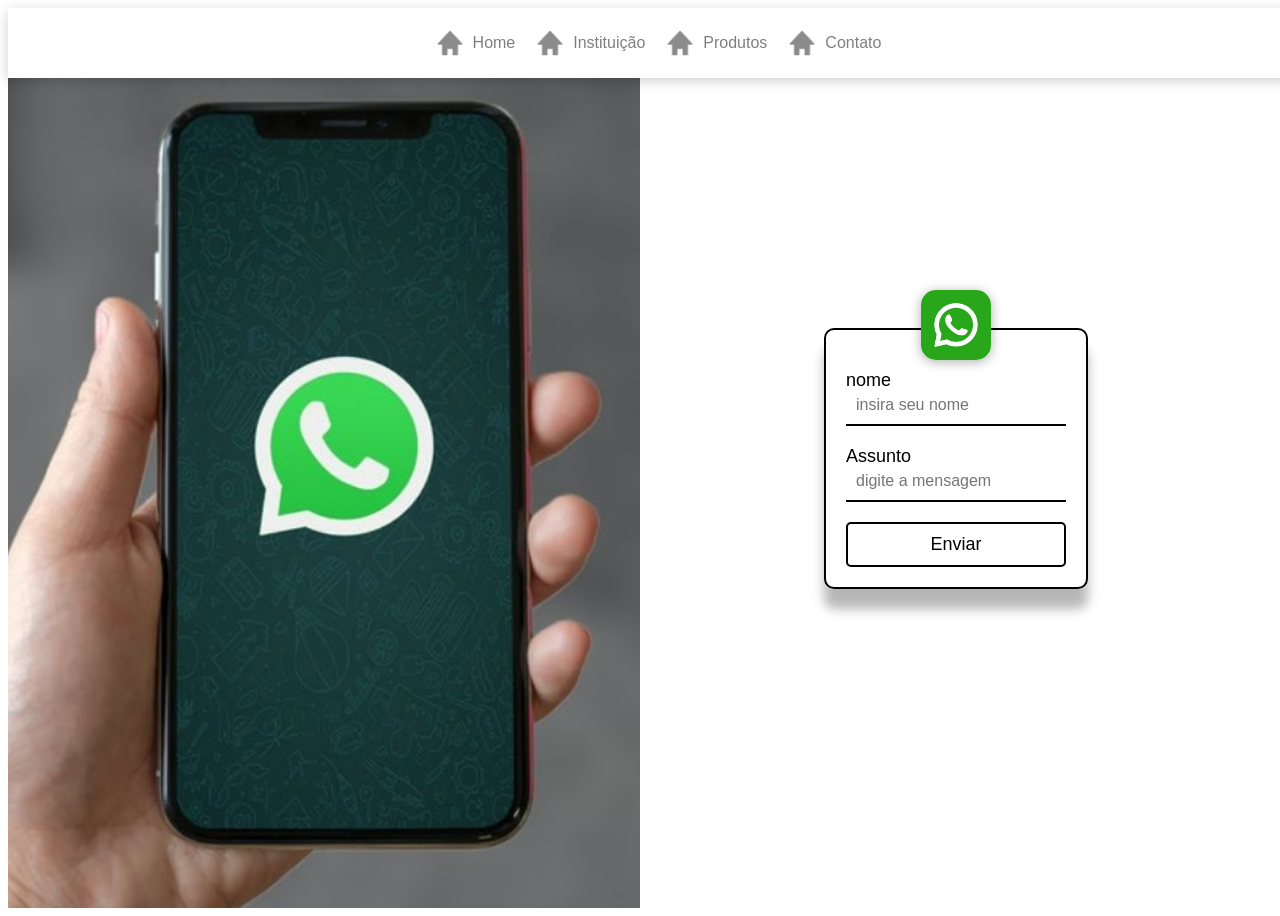
<file: Contact/index.html>
<!DOCTYPE html>
<html lang="en">
<head>
    <meta charset="UTF-8">
    <meta name="viewport" content="width=device-width, initial-scale=1.0">
    <title>Document</title>
    <link rel="stylesheet" href="style.css">

</head>
<body>
    <nav>
        <a class="nav-item" href="../Home">
            <img class="icone-nav" src="../assets/icons/botao-home.png" alt="Home">
            <p>Home</p>
        </a>
         <a class="nav-item" href="../Institution">
            <img class="icone-nav" src="../assets/icons/botao-home.png" alt="Home">
            <p>Instituição</p>
        </a>
         <a class="nav-item" href="../Products">
            <img class="icone-nav" src="../assets/icons/botao-home.png" alt="Home">
            <p>
                Produtos
            </p>
        </a>
         <a class="nav-item" href="../Contact">
            <img class="icone-nav" src="../assets/icons/botao-home.png" alt="Home">
            <p>Contato</p>
        </a>
    </nav>

    <div id="wrap-open" class="wrap-open" onclick="abrir()">
        <img src="../assets/icons/menu.png" alt="menu">
    </div>

    <div id="menu-mobile">
        <img onclick="fechar()" src="../assets/icons/fechar.png" alt="fechar">
        <a href="../Home">Home</a>
        <a href="../Institution">Instituição</a>
        <a href="../Products">Produtos</a>
        <a href="../Contact">Contato</a>     
    </div>

        <section>
            <div class="img-div"></div>
            <div class="form-div">            
                <div class="formulario">
                    <img src="../assets/icons/whatsapp.png" alt="">

                    <div class="wrap-input">
                        <label for="nome">nome</label>
                        <input type="text" id="nome" placeholder="insira seu nome">
                    </div>

                    <div class="wrap-input">
                        <label for="assunto">Assunto</label>
                        <input type="text" id="assunto" placeholder="digite a mensagem">
                    </div>

                    <button onclick="enviar()">Enviar</button>
                </div>
            </div>
        </section>
  
    
    <script src="script.js"></script>
    

</body>
</html>
</file>
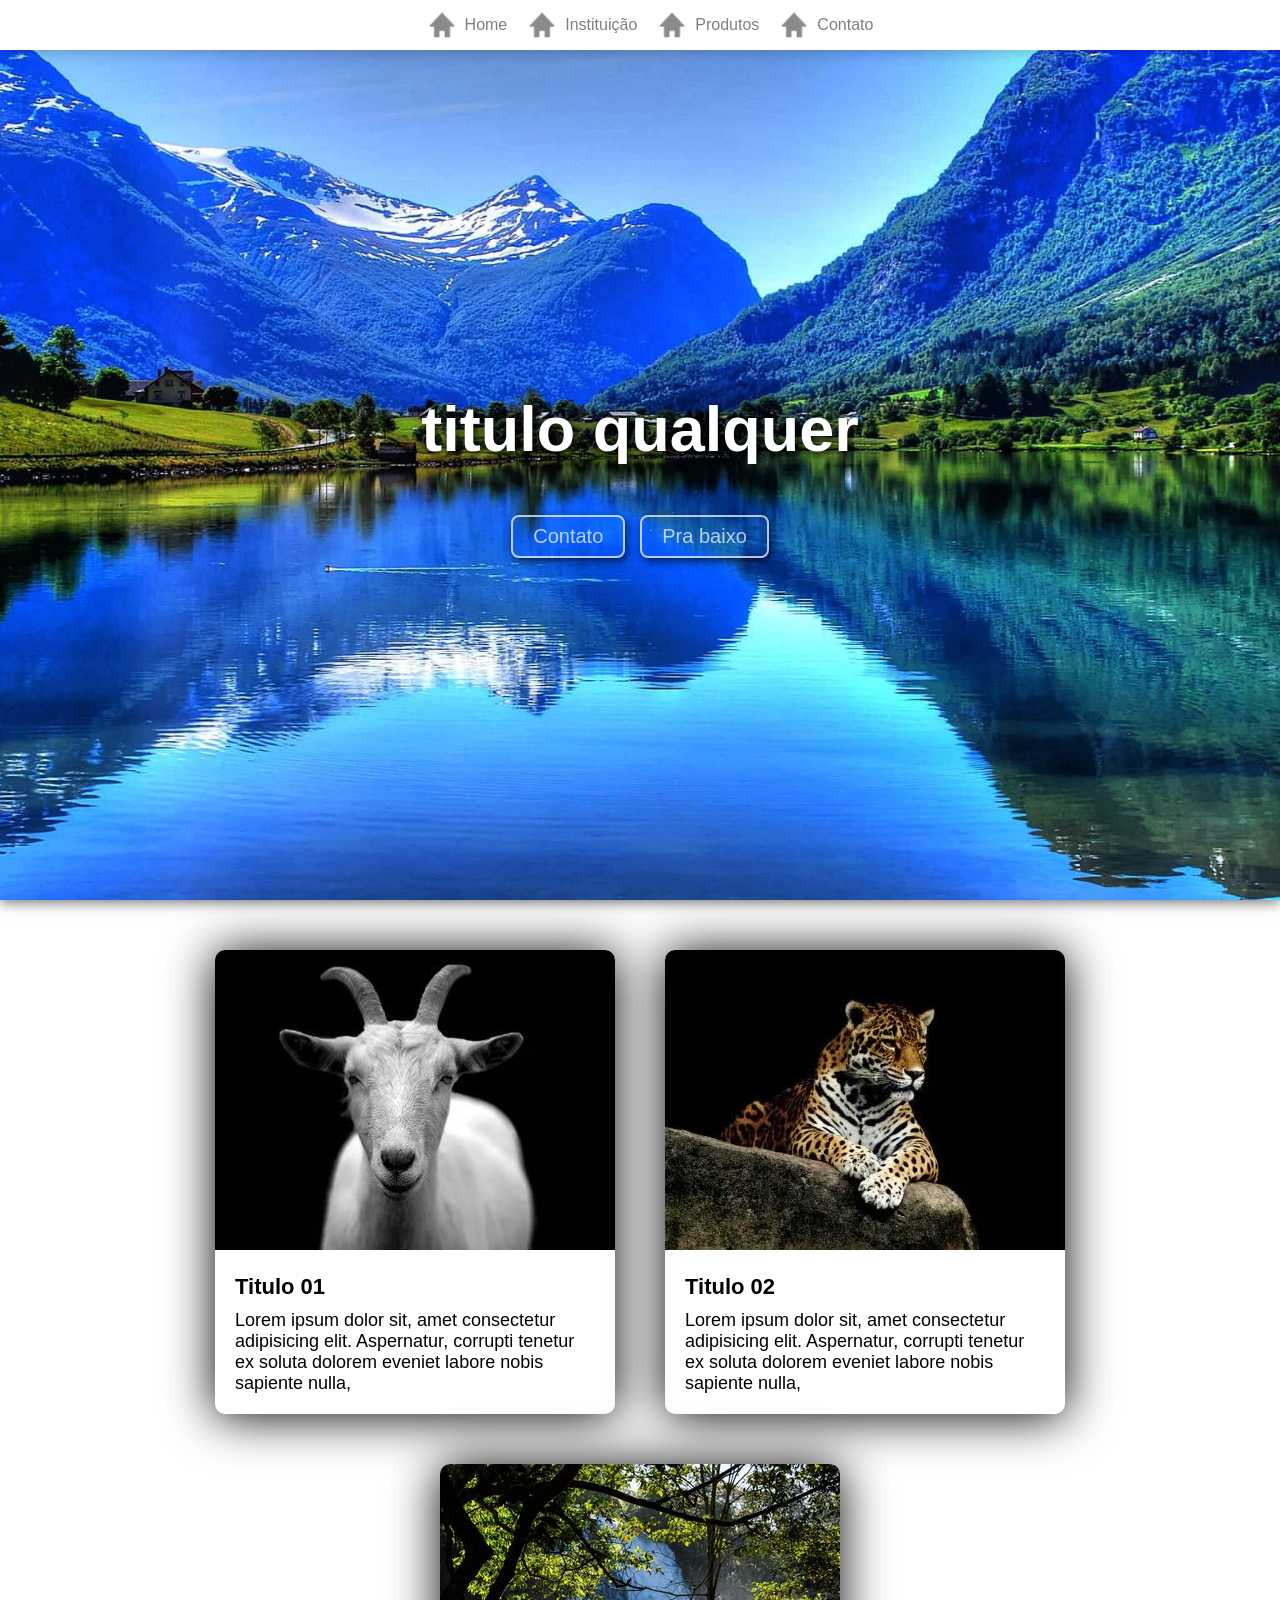
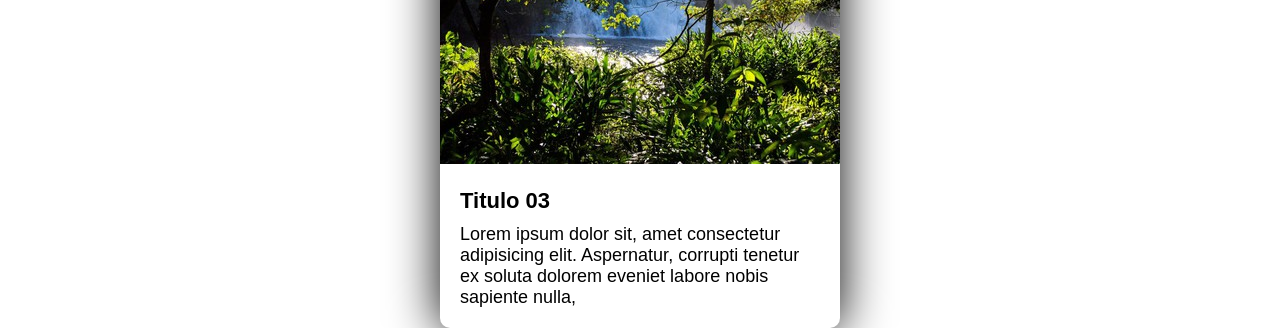
<file: Home/index.html>
<!DOCTYPE html>
<html lang="en">
<head>
    <meta charset="UTF-8">
    <meta name="viewport" content="width=device-width, initial-scale=1.0">
    <title>Site institucional</title>
    <link rel="stylesheet" href="style.css">
</head>
<body>
    <nav>
        <a class="nav-item" href="../Home">
            <img class="icone-nav" src="../assets/icons/botao-home.png" alt="Home">
            <p>Home</p>
        </a>
         <a class="nav-item" href="../Institution">
            <img class="icone-nav" src="../assets/icons/botao-home.png" alt="Home">
            <p>Instituição</p>
        </a>
         <a class="nav-item" href="../Products">
            <img class="icone-nav" src="../assets/icons/botao-home.png" alt="Home">
            <p>
                Produtos
            </p>
        </a>
         <a class="nav-item" href="../Contact">
            <img class="icone-nav" src="../assets/icons/botao-home.png" alt="Home">
            <p>Contato</p>
        </a>
    </nav>

    <div id="wrap-open" class="wrap-open" onclick="abrir()">
        <img src="../assets/icons/menu.png" alt="menu">
    </div>

    <div id="menu-mobile">
        <img onclick="fechar()" src="../assets/icons/fechar.png" alt="fechar">
        <a href="../Home">Home</a>
        <a href="../Institution">Instituição</a>
        <a href="../Products">Produtos</a>
        <a href="../Contact">Contato</a>   
    </div>

    <section class="s1">
        <div class="wrap-divs">
            <div class="title-div">
                <h1>titulo qualquer</h1>
            </div>
            <div class="wrap-btns">
                <button onclick="irParaContato()">Contato</button>
                <button onclick="praBaixo()">Pra baixo</button>
            </div>
        </div>

    </section>

    <section class="s2" id="s2">

        <div class="card">
            <div class="wrap-img">
                <img src="../assets/images/card01.jpg" alt="">
            </div>
            <div class="wrap-texts">
                <h2>Titulo 01</h2>
                <p>Lorem ipsum dolor sit, amet consectetur adipisicing elit. Aspernatur, corrupti tenetur ex soluta dolorem eveniet labore nobis sapiente nulla,</p>
            </div>
        </div>
        <div class="card">
            <div class="wrap-img">
                <img src="../assets/images/card02.jpg" alt="">
            </div>
            <div class="wrap-texts">
                <h2>Titulo 02</h2>
                <p>Lorem ipsum dolor sit, amet consectetur adipisicing elit. Aspernatur, corrupti tenetur ex soluta dolorem eveniet labore nobis sapiente nulla,</p>
            </div>
        </div>

        <div class="card">
            <div class="wrap-img">
                <img src="../assets/images/card03.jpg" alt="">
            </div>
            <div class="wrap-texts">
                <h2>Titulo 03</h2>
                <p>Lorem ipsum dolor sit, amet consectetur adipisicing elit. Aspernatur, corrupti tenetur ex soluta dolorem eveniet labore nobis sapiente nulla,</p>
            </div>
        </div>

    </section>

    <script src="script.js"></script>
</body>
</html>
</file>
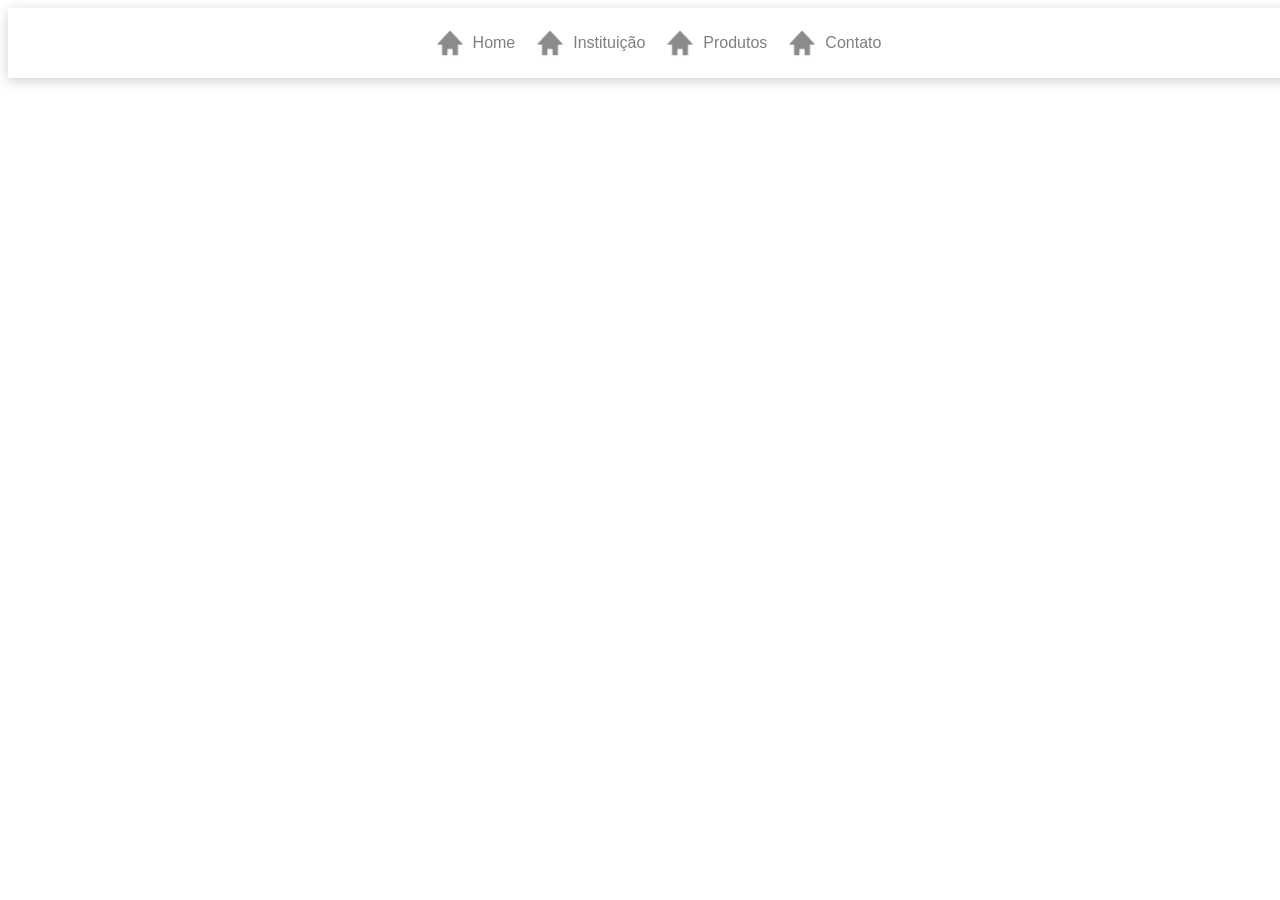
<file: Institution/index.html>
<!DOCTYPE html>
<html lang="en">
<head>
    <meta charset="UTF-8">
    <meta name="viewport" content="width=device-width, initial-scale=1.0">
    <title>Document</title>
    <link rel="stylesheet" href="style.css">

</head>
<body>
    <nav>
        <a class="nav-item" href="../Home">
            <img class="icone-nav" src="../assets/icons/botao-home.png" alt="Home">
            <p>Home</p>
        </a>
         <a class="nav-item" href="../Institution">
            <img class="icone-nav" src="../assets/icons/botao-home.png" alt="Home">
            <p>Instituição</p>
        </a>
         <a class="nav-item" href="../Products">
            <img class="icone-nav" src="../assets/icons/botao-home.png" alt="Home">
            <p>
                Produtos
            </p>
        </a>
         <a class="nav-item" href="../Contact">
            <img class="icone-nav" src="../assets/icons/botao-home.png" alt="Home">
            <p>Contato</p>
        </a>
    </nav>

    <div id="wrap-open" class="wrap-open" onclick="abrir()">
        <img src="../assets/icons/menu.png" alt="menu">
    </div>

    <div id="menu-mobile">
        <img onclick="fechar()" src="../assets/icons/fechar.png" alt="fechar">
        <a href="../Home">Home</a>
        <a href="../Institution">Instituição</a>
        <a href="../Products">Produtos</a>
        <a href="../Contact">Contato</a>     
    </div>

    <script src="script.js"></script>

</body>
</html>
</file>
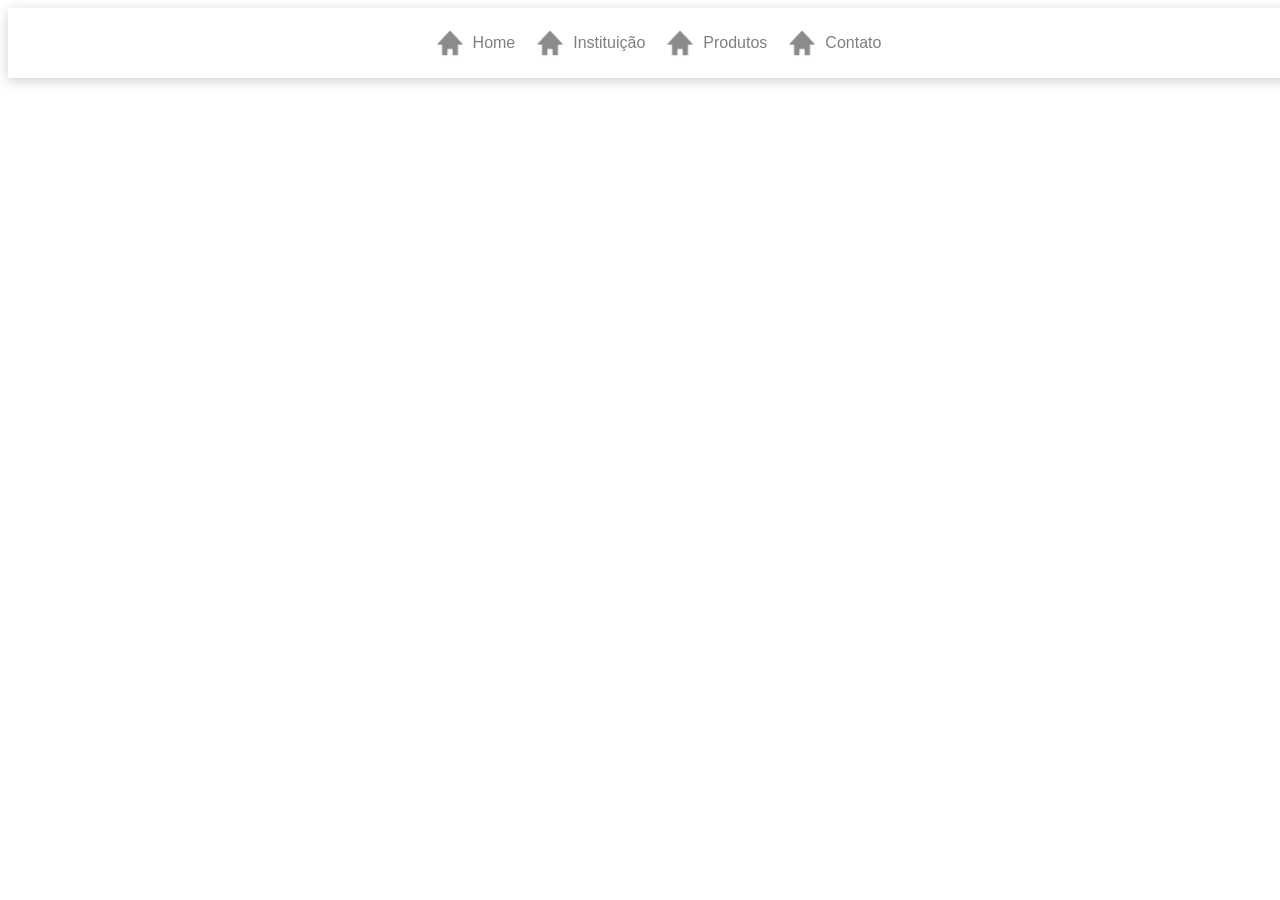
<file: Products/index.html>
<!DOCTYPE html>
<html lang="en">
<head>
    <meta charset="UTF-8">
    <meta name="viewport" content="width=device-width, initial-scale=1.0">
    <title>Document</title>
    <link rel="stylesheet" href="style.css">

</head>
<body>
    <nav>
        <a class="nav-item" href="../Home">
            <img class="icone-nav" src="../assets/icons/botao-home.png" alt="Home">
            <p>Home</p>
        </a>
         <a class="nav-item" href="../Institution">
            <img class="icone-nav" src="../assets/icons/botao-home.png" alt="Home">
            <p>Instituição</p>
        </a>
         <a class="nav-item" href="../Products">
            <img class="icone-nav" src="../assets/icons/botao-home.png" alt="Home">
            <p>
                Produtos
            </p>
        </a>
         <a class="nav-item" href="../Contact">
            <img class="icone-nav" src="../assets/icons/botao-home.png" alt="Home">
            <p>Contato</p>
        </a>
    </nav>

    <div id="wrap-open" class="wrap-open" onclick="abrir()">
        <img src="../assets/icons/menu.png" alt="menu">
    </div>

    <div id="menu-mobile">
        <img onclick="fechar()" src="../assets/icons/fechar.png" alt="fechar">
        <a href="../Home">Home</a>
        <a href="../Institution">Instituição</a>
        <a href="../Products">Produtos</a>
        <a href="../Contact">Contato</a>    
    </div>
    
    <script src="script.js"></script>

</body>
</html>
</file>
<file: Contact/style.css>
nav {
    display: flex;
    justify-content: center;
    gap: 20px;
    box-shadow: 0px 3px 12px #00000030;
    padding: 10px;
    position: fixed;
    width: 100%;
    background-color: #ffffff;
}

.nav-item {
    display: flex;
    align-items: center;
    justify-content: center;
    text-decoration: none;
    color: black;
    gap: 8px;
    opacity: 0.5;
    transition: all 200ms ease-in-out;
}

.nav-item:hover {
    opacity: 1;
}

.icone-nav {
    width: 30px;
    height: auto;
}

.nav-item p {
    font-size: 16px;
    font-family: Arial, Helvetica, sans-serif;
}

.wrap-open, .wrap-open img  {
    display: none;
}
#menu-mobile, #menu-mobile img{
    display: none;
}

section{
    height: 100vh;
    display: flex;
    justify-content: center;
    align-items: center;
}
.img-div{
    background-image: url('../assets/images/zap.avif');
    background-position: center;
    background-repeat: no-repeat;
    background-size: cover;
    height: 100vh;
    width: 50vw;
}
.form-div{
    display: flex;
    justify-content: center;
    align-items: center;
    height: 100vh;
    width: 50vw;
}
.formulario{
    border: 2px solid black;
    padding: 20px;
    border-radius: 10px;
    box-shadow: 0px 20px 12px #00000049;
    position: relative;
}
.wrap-input{
    display: flex;
    flex-direction: column;
}
label{
    font-family: Arial, Helvetica, sans-serif;
    font-size: 18px;
    margin-top: 20px;
    margin-bottom: -5px;
}
input{
    font-size: 16px;
    padding: 10px;
    outline: none;
    border: none;
    border-bottom: 2px solid black;
}
button{
    padding: 10px;
    margin-top: 20px;
    width: 100%;
    background: none;
    border: 2px solid black;
    border-radius: 5px;
    transition: all 200ms ease-in-out;
    font-size: 18px;
}

button:hover{
    cursor: pointer;
    color: white;
    background-color: black;
}

.formulario img{
    width: 70px;
    position: absolute;
    left: 50%;
    margin-top: 10px;
    transform: translate(-50%);
    top: -50px;
    border: 2px solid balck;
    border-radius: 15px;
    box-shadow: 0px 2px 12px rgba(0, 0, 0, 0.313);

}
@media (width <= 1000px) {
    nav {
        display: none;
    }
    .img-div{
        display:none ;
    }
    .wrap-open {
        background-color: #ffffff;
        opacity: 0.5;
        width: 50px;
        height: 50px;
        position: absolute;
        right: 10px;
        top: 10px;
        display: flex;
        align-items: center;
        justify-content: center;
        border-radius: 5px;
        transition: all 200ms ease-in-out;
    }
    .wrap-open:hover{
          opacity: 1;
          cursor: pointer;
    }
    .wrap-open img {
        width: 35px;
        display: flex; 
    }
    #menu-mobile{
        display: none;
        align-items: center;
        justify-content: center;
        flex-direction: column;
        gap: 20px;
        font-size: 32px;
        height: 100vh;
        animation: decima 1s ease-in-out;
    }
    #menu-mobile a {
        text-decoration: none;
        font-family: Arial, Helvetica, sans-serif;
        color: black;
        opacity: 0.5;
        transition: all 200ms ease-in-out;
    }
    #menu-mobile a:hover{
        opacity: 1;
        font-weight: bold;
    }
    #menu-mobile img{
        display: block;
        width: 35px;
        position: absolute;
        top: 18px;
        right: 18px;
        opacity: 0.5;
        transition: all 2ms ease-in-out;
    }
    #menu-mobile img:hover{
        cursor: pointer;
        opacity: 1;
    }
}
@keyframes decima{
    0%{
        transform: translateY(-100%);
        opacity: 0;
        height: 0vh;
    }
    50%{
        opacity: 0;

    }
}
</file>
<file: Home/style.css>
* {
    padding: 0;
    margin: 0;
    /* scroll-behavior: smooth; */
}

nav {
    display: flex;
    justify-content: center;
    gap: 20px;
    box-shadow: 0px 3px 12px #00000030;
    padding: 10px;
    position: fixed;
    width: 100%;
    background-color: #ffffff;
    z-index: 999;
}

.nav-item {
    display: flex;
    align-items: center;
    justify-content: center;
    text-decoration: none;
    color: black;
    gap: 8px;
    opacity: 0.5;
    transition: all 200ms ease-in-out;
}

.nav-item:hover {
    opacity: 1;
}

.icone-nav {
    width: 30px;
    height: auto;
}

.nav-item p {
    font-size: 16px;
    font-family: Arial, Helvetica, sans-serif;
}

.s1 {
    background-image: url('../assets/images/bg.jpg');
    background-position: center;
    background-repeat: no-repeat;
    background-size: cover;
    background-attachment: fixed;
    height: 100vh;
    box-shadow: 0px 3px 12px #00000085;
    display: flex;
    align-items: center;
    justify-content: center;
}
.wrap-divs{
    padding: 20px;
}
.title-div{
    color:white;
    font-family: Arial, Helvetica, sans-serif;
    font-size: 42px;
    padding: 50px;
    text-shadow: 2px 3px 10px black;
    
}
.title-div h1{
    color: white;
}
.wrap-btns{
    display: flex;
    justify-content: center;
    gap: 15px;
}
.wrap-btns button{
    padding: 8px 20px 8px;
    border-radius: 8px;
    border: none;
    border: 2px solid;
    background: none;
    color: white;
    font-size: 20px;
    font-family: Arial, Helvetica, sans-serif;
    box-shadow: 2px 3px 10px black;
    opacity: 0.7;
    transition: all 400ms ease-in-out;
}
.wrap-btns button:hover{
    opacity: 1;
    cursor: pointer;
    box-shadow: 2px 3px 10px white;
    border: 2px solid #51daf3;    
    color: #51daf3;
    transform: scale(1.1);


}
.s2 {
    height: 80vh;
    display: flex;
    justify-content: center;
    align-items: center;
    gap: 50px;
    flex-wrap: wrap;
    padding: 50px;
}

.wrap-open, .wrap-open img  {
    display: none;
}
#menu-mobile, #menu-mobile img{
    display: none;
}

.card{
    box-shadow: 0px 2px 50px black;
    border-radius: 10px;
    width: 400px;
    transition: all 200ms ease-in-out;
}
.card:hover{
    transform: translateY(-10px);
    box-shadow: 3px 5px 20px black;
}

.wrap-img{
    overflow: hidden;
    border-top-left-radius: 10px;
    border-top-right-radius: 10px;

}

.wrap-texts{
    padding: 20px;
    font-family: Arial, Helvetica, sans-serif;
}
.wrap-texts h2{
    font-size: 22px;
    margin-bottom: 10px;
    font-weight: bold;
}
.wrap-texts p{
    font-size: 18px;
}

@media (width <= 1000px) {
    nav {
        display: none;
    }
    .wrap-open {
        background-color: #ffffff;
        opacity: 0.5;
        width: 50px;
        height: 50px;
        position: absolute;
        right: 10px;
        top: 10px;
        display: flex;
        align-items: center;
        justify-content: center;
        border-radius: 5px;
        transition: all 200ms ease-in-out;
    }
    .wrap-open:hover{
          opacity: 1;
          cursor: pointer;
    }
    .wrap-open img {
        width: 35px;
        display: flex; 
    }
    #menu-mobile{
        display: none;
        align-items: center;
        justify-content: center;
        flex-direction: column;
        gap: 20px;
        font-size: 32px;
        height: 100vh;
        animation: decima 1s ease-in-out;
    }
    #menu-mobile a {
        text-decoration: none;
        font-family: Arial, Helvetica, sans-serif;
        color: black;
        opacity: 0.5;
        transition: all 200ms ease-in-out;
    }
    #menu-mobile a:hover{
        opacity: 1;
        font-weight: bold;
    }
    #menu-mobile img{
        display: block;
        width: 35px;
        position: absolute;
        top: 18px;
        right: 18px;
        opacity: 0.5;
        transition: all 2ms ease-in-out;
    }
    #menu-mobile img:hover{
        cursor: pointer;
        opacity: 1;
    }
    .title-div{
        font-size: 28px;
        padding: 20px;
    }
}
@keyframes decima{
    0%{
        transform: translateY(-100%);
        opacity: 0;
        height: 0vh;
    }
    50%{
        opacity: 0;

    }
}
</file>
<file: Institution/style.css>
nav {
    display: flex;
    justify-content: center;
    gap: 20px;
    box-shadow: 0px 3px 12px #00000030;
    padding: 10px;
    position: fixed;
    width: 100%;
    background-color: #ffffff;
}

.nav-item {
    display: flex;
    align-items: center;
    justify-content: center;
    text-decoration: none;
    color: black;
    gap: 8px;
    opacity: 0.5;
    transition: all 200ms ease-in-out;
}

.nav-item:hover {
    opacity: 1;
}

.icone-nav {
    width: 30px;
    height: auto;
}

.nav-item p {
    font-size: 16px;
    font-family: Arial, Helvetica, sans-serif;
}



.wrap-open, .wrap-open img  {
    display: none;
}
#menu-mobile, #menu-mobile img{
    display: none;
}

@media (width <= 1000px) {
    nav {
        display: none;
    }
    .wrap-open {
        background-color: #ffffff;
        opacity: 0.5;
        width: 50px;
        height: 50px;
        position: absolute;
        right: 10px;
        top: 10px;
        display: flex;
        align-items: center;
        justify-content: center;
        border-radius: 5px;
        transition: all 200ms ease-in-out;
    }
    .wrap-open:hover{
          opacity: 1;
          cursor: pointer;
    }
    .wrap-open img {
        width: 35px;
        display: flex; 
    }
    #menu-mobile{
        display: none;
        align-items: center;
        justify-content: center;
        flex-direction: column;
        gap: 20px;
        font-size: 32px;
        height: 100vh;
        animation: decima 1s ease-in-out;
    }
    #menu-mobile a {
        text-decoration: none;
        font-family: Arial, Helvetica, sans-serif;
        color: black;
        opacity: 0.5;
        transition: all 200ms ease-in-out;
    }
    #menu-mobile a:hover{
        opacity: 1;
        font-weight: bold;
    }
    #menu-mobile img{
        display: block;
        width: 35px;
        position: absolute;
        top: 18px;
        right: 18px;
        opacity: 0.5;
        transition: all 2ms ease-in-out;
    }
    #menu-mobile img:hover{
        cursor: pointer;
        opacity: 1;
    }
}
@keyframes decima{
    0%{
        transform: translateY(-100%);
        opacity: 0;
        height: 0vh;
    }
    50%{
        opacity: 0;

    }
}
</file>
<file: Products/style.css>
nav {
    display: flex;
    justify-content: center;
    gap: 20px;
    box-shadow: 0px 3px 12px #00000030;
    padding: 10px;
    position: fixed;
    width: 100%;
    background-color: #ffffff;
}

.nav-item {
    display: flex;
    align-items: center;
    justify-content: center;
    text-decoration: none;
    color: black;
    gap: 8px;
    opacity: 0.5;
    transition: all 200ms ease-in-out;
}

.nav-item:hover {
    opacity: 1;
}

.icone-nav {
    width: 30px;
    height: auto;
}

.nav-item p {
    font-size: 16px;
    font-family: Arial, Helvetica, sans-serif;
}



.wrap-open, .wrap-open img  {
    display: none;
}
#menu-mobile, #menu-mobile img{
    display: none;
}

@media (width <= 1000px) {
    nav {
        display: none;
    }
    .wrap-open {
        background-color: #ffffff;
        opacity: 0.5;
        width: 50px;
        height: 50px;
        position: absolute;
        right: 10px;
        top: 10px;
        display: flex;
        align-items: center;
        justify-content: center;
        border-radius: 5px;
        transition: all 200ms ease-in-out;
    }
    .wrap-open:hover{
          opacity: 1;
          cursor: pointer;
    }
    .wrap-open img {
        width: 35px;
        display: flex; 
    }
    #menu-mobile{
        display: none;
        align-items: center;
        justify-content: center;
        flex-direction: column;
        gap: 20px;
        font-size: 32px;
        height: 100vh;
        animation: decima 1s ease-in-out;
    }
    #menu-mobile a {
        text-decoration: none;
        font-family: Arial, Helvetica, sans-serif;
        color: black;
        opacity: 0.5;
        transition: all 200ms ease-in-out;
    }
    #menu-mobile a:hover{
        opacity: 1;
        font-weight: bold;
    }
    #menu-mobile img{
        display: block;
        width: 35px;
        position: absolute;
        top: 18px;
        right: 18px;
        opacity: 0.5;
        transition: all 2ms ease-in-out;
    }
    #menu-mobile img:hover{
        cursor: pointer;
        opacity: 1;
    }
}
@keyframes decima{
    0%{
        transform: translateY(-100%);
        opacity: 0;
        height: 0vh;
    }
    50%{
        opacity: 0;

    }
}
</file>
